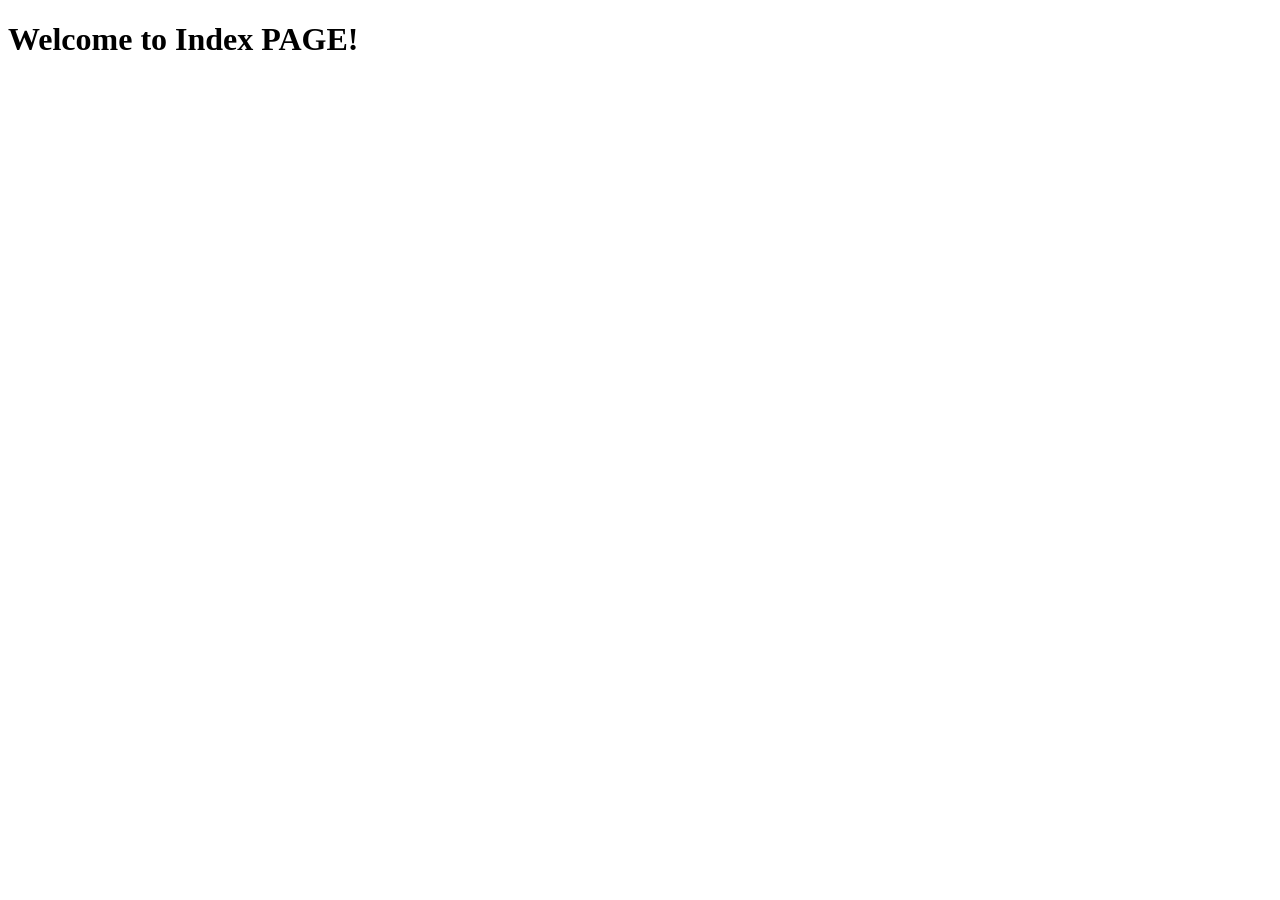
<file: src/main/resources/templates/index.html>
<!DOCTYPE html>
<html xmlns:th="http://www.thymeleaf.org">
<link rel="stylesheet" th:href="@{/css/style.css}">
<head>
    <title>Spring Security Example</title>
</head>
<body>

<input type="hidden" th:name="${_csrf.parameterName}" th:value="${_csrf.token}" />

<h1>Welcome to Index PAGE!</h1>


</body>
</html>
</file>
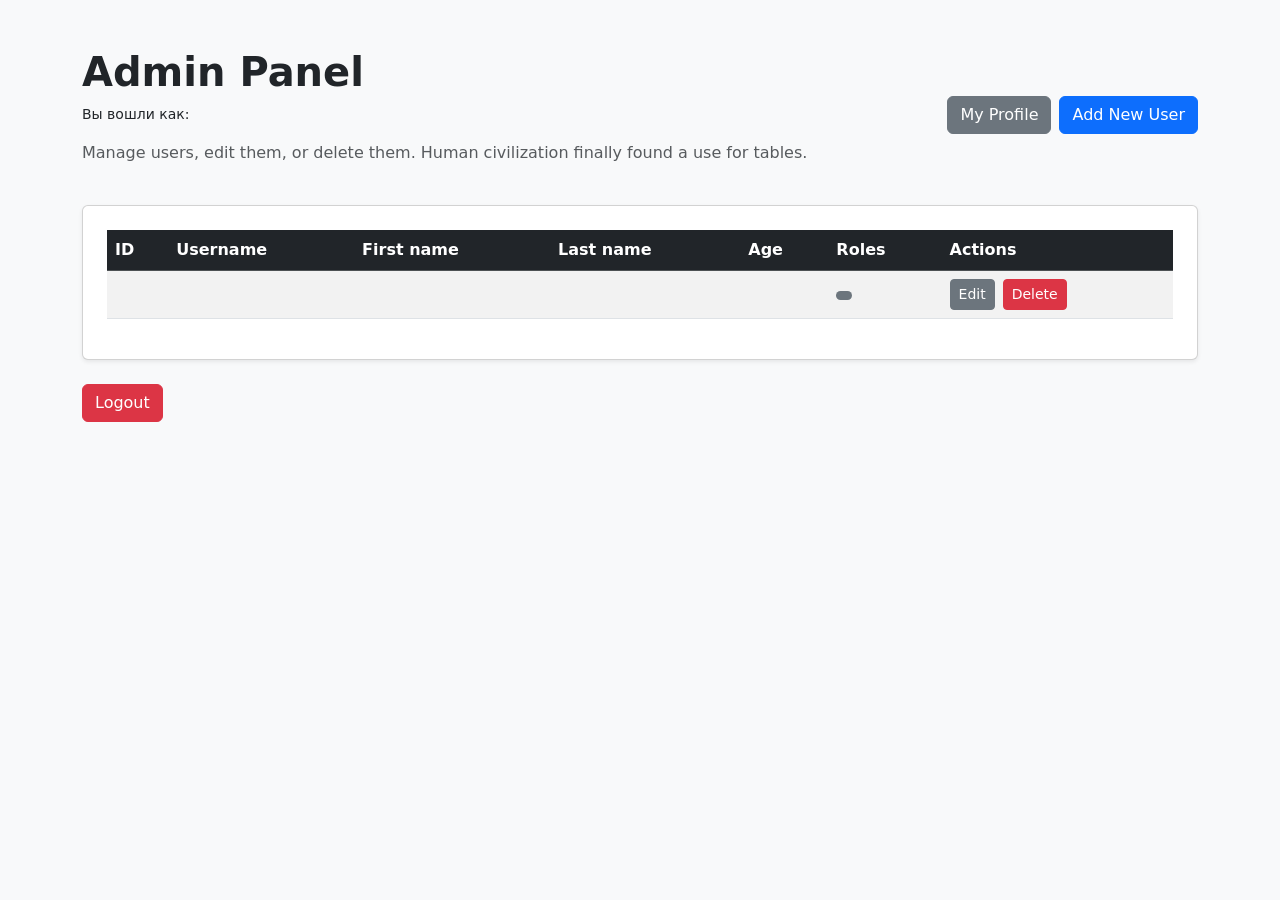
<file: src/main/resources/templates/admin.html>
<!DOCTYPE html>
<html xmlns:th="http://www.thymeleaf.org">
<head>

    <meta charset="UTF-8">
    <title>Admin Panel</title>
    <link href="https://cdn.jsdelivr.net/npm/bootstrap@5.3.7/dist/css/bootstrap.min.css"
          rel="stylesheet">
    <link rel="stylesheet" th:href="@{/css/style.css}">

</head>
<body class="bg-light">
<div class="container mt-5">
    <div class="d-flex justify-content-between align-items-center mb-4">
        <div>
            <h1 class="fw-bold">Admin Panel</h1>
            <p class="small">Вы вошли как: <strong th:text="${currentUsername}"></strong></p>
            <p class="text-muted">Manage users, edit them, or delete them. Human civilization finally found a use for tables.</p>
        </div>
        <div class="d-flex gap-2">
            <a class="btn btn-secondary" th:href="@{/user}">My Profile</a>
            <a class="btn btn-primary" th:href="@{/admin/new}">Add New User</a>
        </div>
    </div>

    <div class="card shadow-sm p-4">
        <div class="table-responsive">
            <table class="table table-striped table-hover align-middle">
                <thead class="table-dark">
                <tr>
                    <th>ID</th>
                    <th>Username</th>
                    <th>First name</th>
                    <th>Last name</th>
                    <th>Age</th>
                    <th>Roles</th>
                    <th>Actions</th>
                </tr>
                </thead>
                <tbody>
                <tr th:each="u : ${users}">
                    <td th:text="${u.id}"></td>
                    <td th:text="${u.username}"></td>
                    <td th:text="${u.firstName}"></td>
                    <td th:text="${u.lastName}"></td>
                    <td th:text="${u.age}"></td>
                    <td>
                        <span class="badge rounded-pill bg-secondary text-white me-1"
                              th:each="r : ${u.roles}"
                              th:text="${r.name}">
                        </span>
                    </td>
                    <td>
                        <div class="d-flex gap-2">

                            <a class="btn btn-secondary btn-sm"
                               th:href="@{/admin/edit(id=${u.id})}">
                                Edit
                            </a>

                            <form th:action="@{/admin/delete}" method="post">

                                <input type="hidden"
                                       name="id"
                                       th:value="${u.id}">

                                <button class="btn btn-danger btn-sm"
                                        type="submit">
                                    Delete
                                </button>

                            </form>

                        </div>
                    </td>
                </tr>
                </tbody>
            </table>
        </div>
    </div>
    <br>
    <form th:action="@{/logout}" method="post">
        <button class="btn btn-danger" type="submit">
            Logout
        </button>
    </form>
</div>
<script src="https://cdn.jsdelivr.net/npm/bootstrap@5.3.7/dist/js/bootstrap.bundle.min.js"></script>
</body>
</html>
</file>
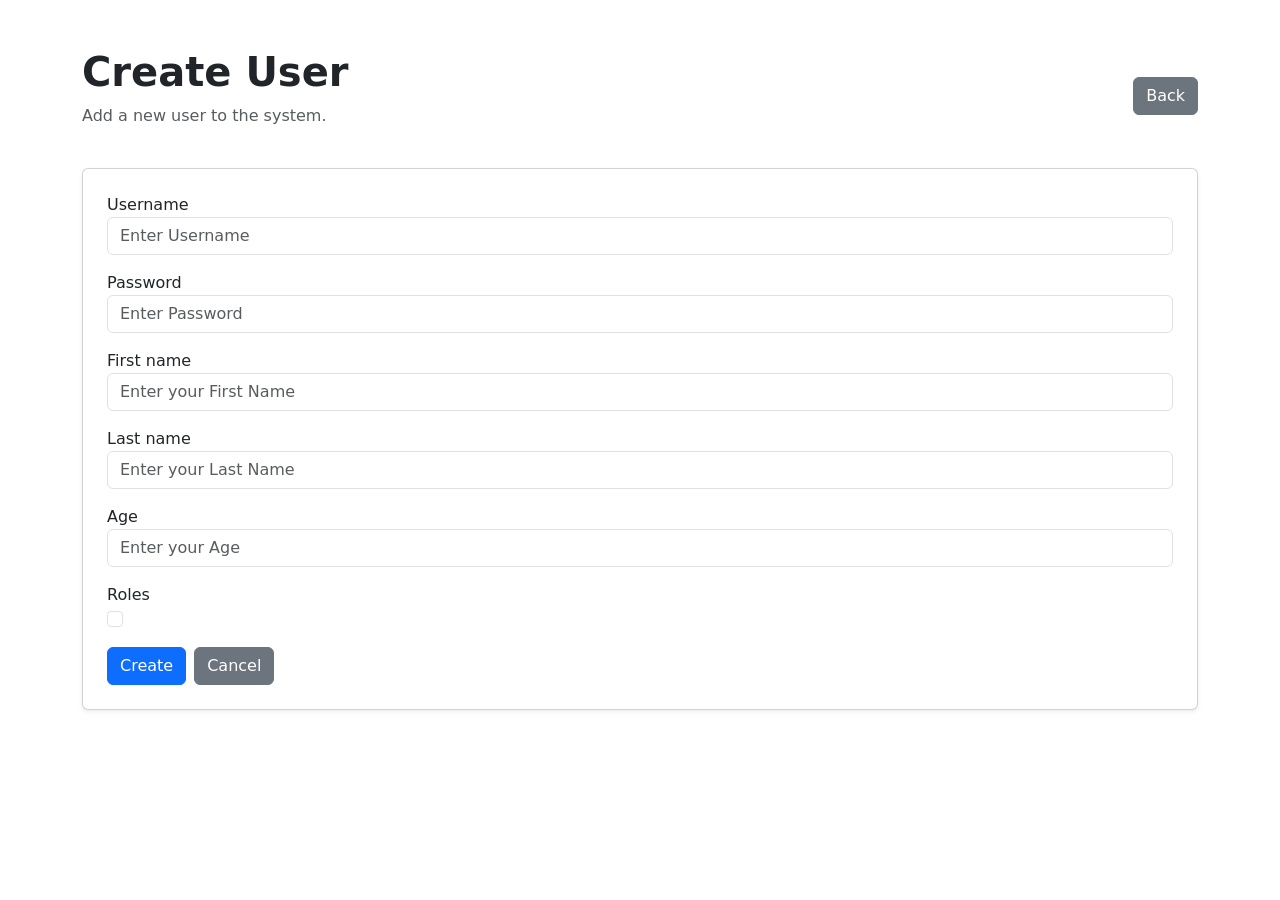
<file: src/main/resources/templates/create.html>
<!DOCTYPE html>
<html xmlns:th="http://www.thymeleaf.org">

<head>
    <meta charset="UTF-8">
    <title>New User</title>
    <link href="https://cdn.jsdelivr.net/npm/bootstrap@5.3.7/dist/css/bootstrap.min.css"
          rel="stylesheet">
    <link rel="stylesheet" th:href="@{/css/style.css}">
</head>
<body>
<div class="container mt-5">
    <div class="d-flex justify-content-between align-items-center mb-4">
        <div>
            <h1 class="fw-bold">Create User</h1>
            <p class="text-muted">Add a new user to the system.</p>
        </div>
        <a class="btn btn-secondary" th:href="@{/admin}">Back</a>
    </div>

    <div class="card shadow-sm p-4">
        <form th:action="@{/admin/save}" th:object="${userForm}" method="post">
            <input type="hidden" th:field="*{id}">

            <div class="mb-3">
                <label>Username</label>
                <input id="username" class="form-control" type="text" th:field="*{username}" placeholder="Enter Username">
                <div class="text-danger" th:if="${#fields.hasErrors('username')}" th:errors="*{username}"></div>
            </div>

            <div class="mb-3">
                <label>Password</label>
                <input id="password" class="form-control" type="password" th:field="*{password}" placeholder="Enter Password">
                <div class="text-danger" th:if="${#fields.hasErrors('password')}" th:errors="*{password}"></div>
            </div>

            <div class="mb-3">
                <label>First name</label>
                <input id="firstName" class="form-control" type="text" th:field="*{firstName}" placeholder="Enter your First Name">
                <div class="text-danger" th:if="${#fields.hasErrors('firstName')}" th:errors="*{firstName}"></div>
            </div>

            <div class="mb-3">
                <label>Last name</label>
                <input id="lastName" class="form-control" type="text" th:field="*{lastName}"placeholder="Enter your Last Name">
                <div class="text-danger" th:if="${#fields.hasErrors('lastName')}" th:errors="*{lastName}"></div>
            </div>

            <div class="mb-3">
                <label>Age</label>
                <input id="age" class="form-control" type="number" th:field="*{age}" placeholder="Enter your Age">
                <div class="text-danger" th:if="${#fields.hasErrors('age')}" th:errors="*{age}"></div>
            </div>

            <div class="mb-3">

                <label>Roles</label>

                <div th:each="role : ${allRoles}">

                    <div class="form-check mb-2">
                        <input class="form-check-input"
                               type="checkbox"
                               name="roleIds"
                               th:value="${role.id}">

                        <label class="form-check-label"
                               th:text="${role.name}">
                        </label>
                    </div>

                </div>

                <div class="text-danger"
                     th:if="${#fields.hasErrors('roleIds')}"
                     th:errors="*{roleIds}">
                </div>

            </div>

            <div class="d-flex gap-2">
                <button class="btn btn-primary" type="submit">Create</button>
                <a class="btn btn-secondary" th:href="@{/admin}">Cancel</a>
            </div>
        </form>
    </div>
</div>
<script src="https://cdn.jsdelivr.net/npm/bootstrap@5.3.7/dist/js/bootstrap.bundle.min.js"></script>
</body>
</html>
</file>
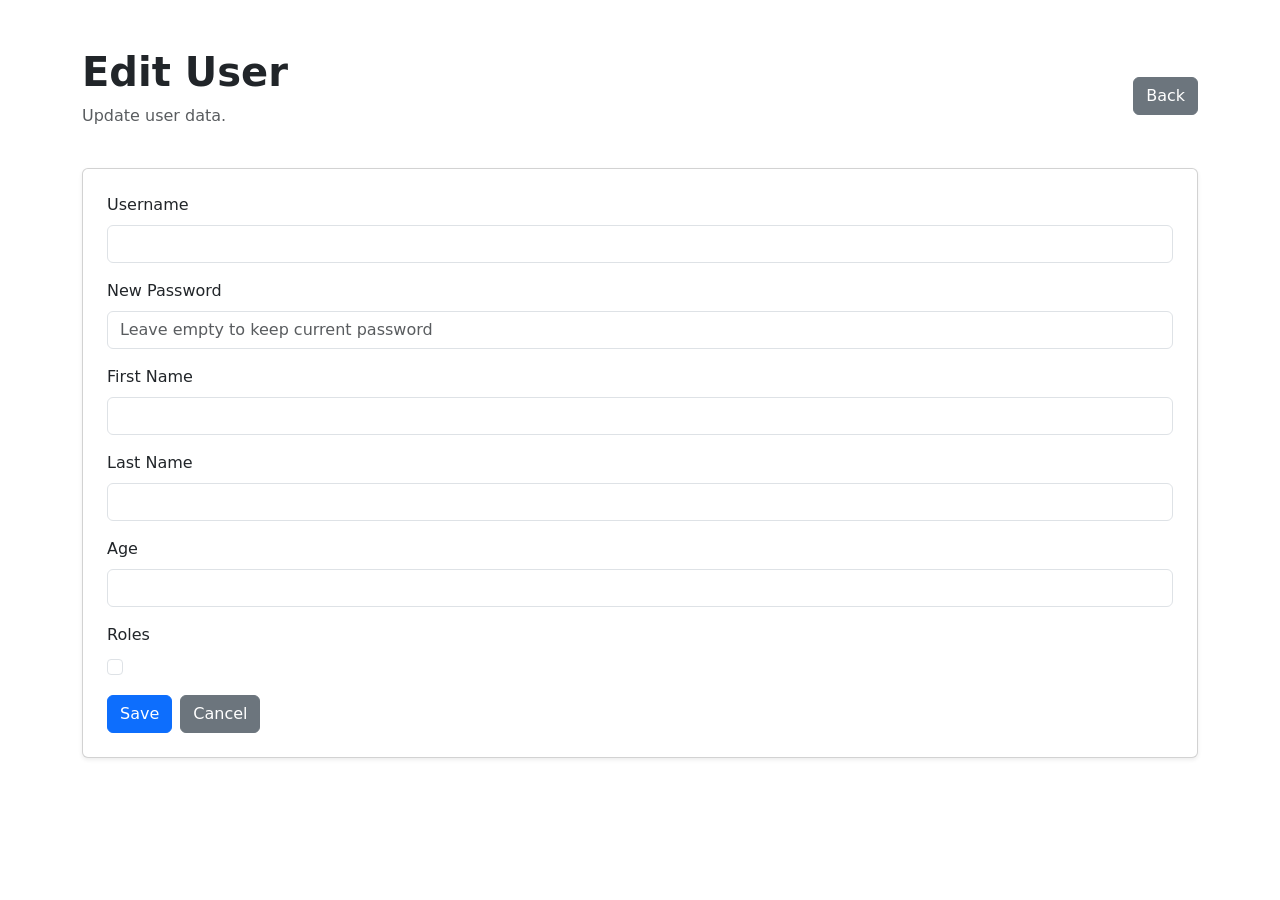
<file: src/main/resources/templates/edit.html>
<!DOCTYPE html>
<html xmlns:th="http://www.thymeleaf.org">
<head>
    <meta charset="UTF-8">
    <title>Edit User</title>
    <link href="https://cdn.jsdelivr.net/npm/bootstrap@5.3.7/dist/css/bootstrap.min.css"
          rel="stylesheet">
    <link rel="stylesheet" th:href="@{/css/style.css}">
</head>
<body>
<div class="container mt-5">
    <div class="d-flex justify-content-between align-items-center mb-4">
        <div>
            <h1 class="fw-bold">Edit User</h1>
            <p class="text-muted">Update user data.</p>
        </div>
        <a class="btn btn-secondary" th:href="@{/admin}">Back</a>
    </div>

    <div class="card shadow-sm p-4">
        <form th:action="@{/admin/save}" th:object="${userForm}" method="post">
            <input type="hidden" th:field="*{id}">

            <div class="mb-3">
                <label class="form-label">Username</label>
                <input class="form-control" type="text" th:field="*{username}">
            </div>

            <div class="mb-3">
                <label class="form-label">New Password</label>
                <input class="form-control" type="password" name="newPassword" placeholder="Leave empty to keep current password">
            </div>

            <div class="mb-3">
                <label class="form-label">First Name</label>
                <input class="form-control" type="text" th:field="*{firstName}">
            </div>

            <div class="mb-3">
                <label class="form-label">Last Name</label>
                <input class="form-control" type="text" th:field="*{lastName}">
            </div>

            <div class="mb-3">
                <label class="form-label">Age</label>
                <input class="form-control" type="number" th:field="*{age}" required>
                <div class="text-danger" th:if="${#fields.hasErrors('age')}" th:errors="*{age}"></div>
            </div>

            <div class="mb-3">
                <label class="form-label">Roles</label>

                <div th:each="role : ${allRoles}" class="form-check mb-2">

                    <input class="form-check-input"
                           type="checkbox"
                           name="roleIds"
                           th:value="${role.id}"
                           th:checked="${userForm.roleIds != null and userForm.roleIds.contains(role.id)}">

                    <label class="form-check-label"
                           th:text="${role.name}">
                    </label>

                </div>

                <div class="text-danger"
                     th:if="${#fields.hasErrors('roleIds')}"
                     th:errors="*{roleIds}">
                </div>
            </div>

            <div class="d-flex gap-2">
                <button class="btn btn-primary" type="submit">Save</button>
                <a class="btn btn-secondary" th:href="@{/admin}">Cancel</a>
            </div>
        </form>
    </div>
</div>
<script src="https://cdn.jsdelivr.net/npm/bootstrap@5.3.7/dist/js/bootstrap.bundle.min.js"></script>
</body>
</html>
</file>
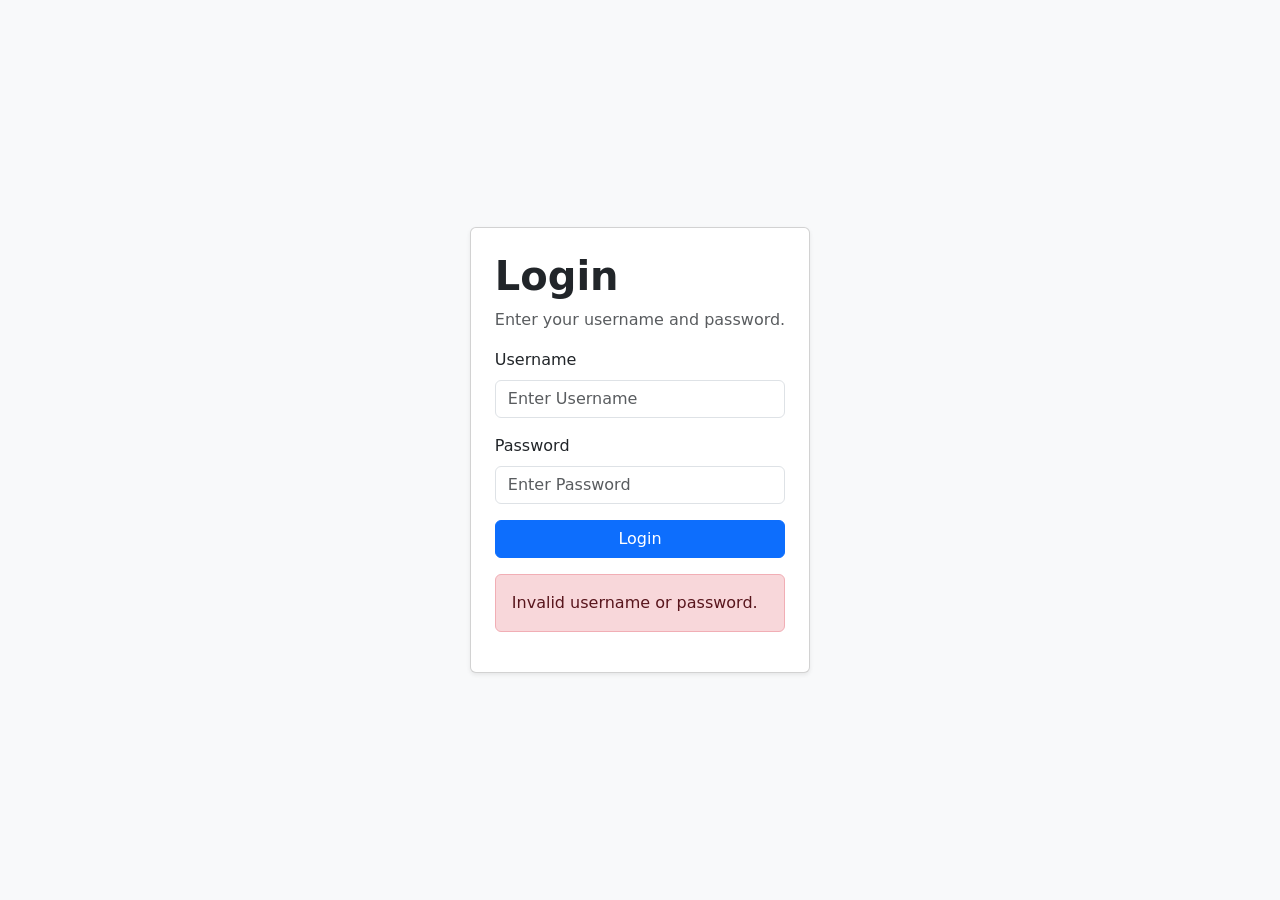
<file: src/main/resources/templates/login.html>
<!DOCTYPE html>
<html xmlns:th="http://www.thymeleaf.org">
<head>
    <meta charset="UTF-8">
    <title>Login</title>
    <link href="https://cdn.jsdelivr.net/npm/bootstrap@5.3.7/dist/css/bootstrap.min.css"
          rel="stylesheet">
    <link rel="stylesheet" th:href="@{/css/style.css}">
</head>
<body class="bg-light d-flex align-items-center justify-content-center vh-100">
<div class="auth-wrap">
    <div class="card shadow-sm p-4 auth-card">
        <h1 class="fw-bold mb-2">Login</h1>
        <p class="text-muted">Enter your username and password.</p>

        <form th:action="@{/login}" method="post">
            <input type="hidden" th:name="${_csrf.parameterName}" th:value="${_csrf.token}"/>

            <div class="mb-3">
                <label class="form-label">Username</label>
                <input class="form-control" type="text" name="username" placeholder="Enter Username" autocomplete="username">
            </div>

            <div class="mb-3">
                <label class="form-label">Password</label>
                <input class="form-control" type="password" name="password" placeholder="Enter Password" autocomplete="current-password">
            </div>

            <button class="btn btn-primary w-100" type="submit">Login</button>

            <div class="alert alert-danger mt-3"
                 th:if="${param.error}">
                Invalid username or password.
            </div>
        </form>
    </div>
</div>
<script src="https://cdn.jsdelivr.net/npm/bootstrap@5.3.7/dist/js/bootstrap.bundle.min.js"></script>
</body>
</html>
</file>
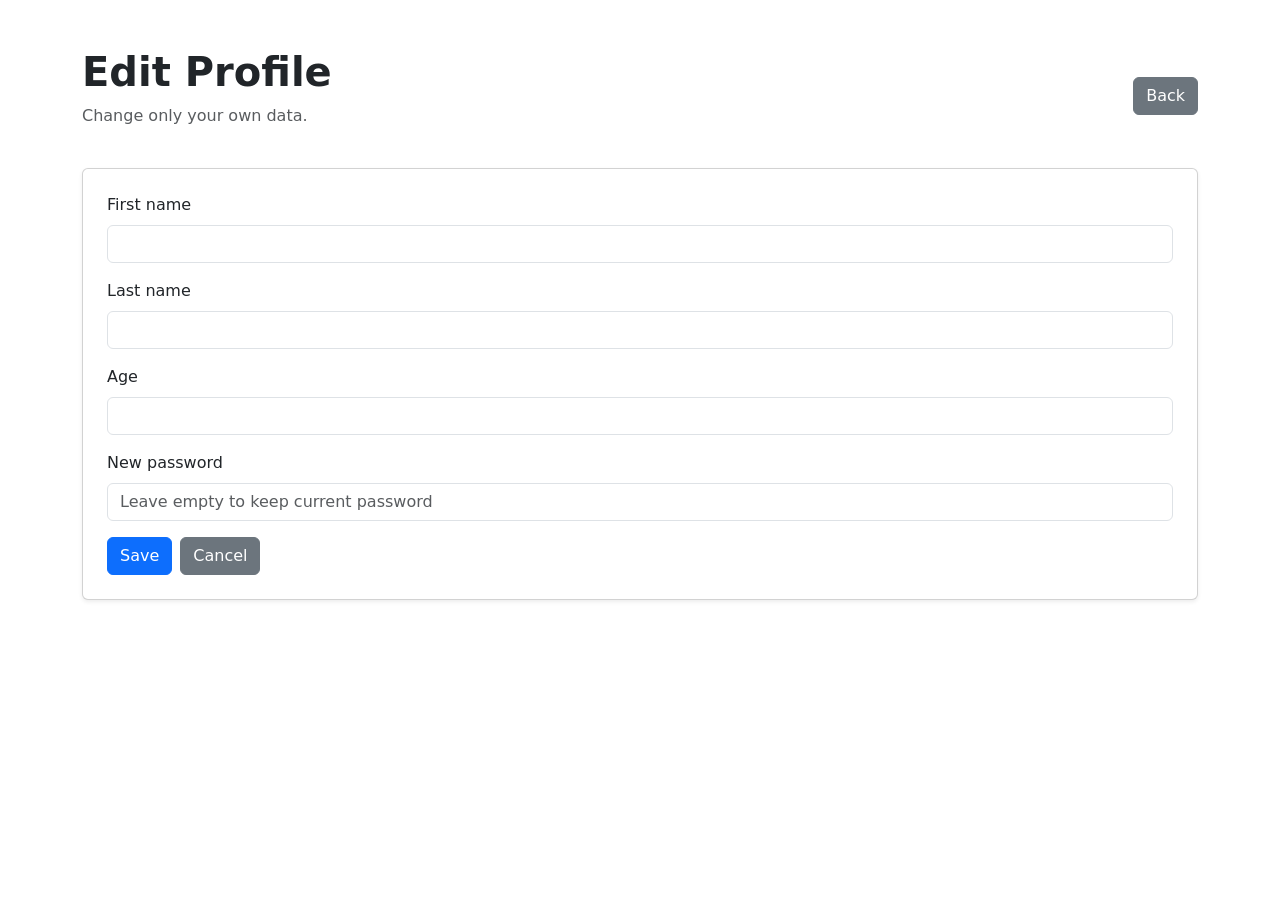
<file: src/main/resources/templates/user-edit.html>
<!DOCTYPE html>
<html xmlns:th="http://www.thymeleaf.org" lang="ru">
<head>
    <meta charset="UTF-8">
    <title>Edit Profile</title>
    <link href="https://cdn.jsdelivr.net/npm/bootstrap@5.3.7/dist/css/bootstrap.min.css"
          rel="stylesheet">
    <link rel="stylesheet" th:href="@{/css/style.css}">
</head>
<body>
<div class="container mt-5">
    <div class="d-flex justify-content-between align-items-center mb-4">
        <div>
            <h1 class="fw-bold">Edit Profile</h1>
            <p class="text-muted">Change only your own data.</p>
        </div>

        <div class="actions">
            <a class="btn btn-secondary" th:href="@{/user}">Back</a>
        </div>
    </div>

    <div class="card shadow-sm p-4">
        <form th:action="@{/user/edit}" th:object="${userProfileForm}" method="post">
            <input type="hidden" th:field="*{id}"/>

            <div class="mb-3">
                <label class="form-label" for="firstName">First name</label>
                <input id="firstName" class="form-control" type="text" th:field="*{firstName}">
                <div class="text-danger" th:if="${#fields.hasErrors('firstName')}" th:errors="*{firstName}"></div>
            </div>

            <div class="mb-3">
                <label class="form-label" for="lastName">Last name</label>
                <input id="lastName" class="form-control" type="text" th:field="*{lastName}">
                <div class="text-danger" th:if="${#fields.hasErrors('lastName')}" th:errors="*{lastName}"></div>
            </div>

            <div class="mb-3">
                <label class="form-label" for="age">Age</label>
                <input id="age" class="form-control" type="number" th:field="*{age}">
                <div class="text-danger" th:if="${#fields.hasErrors('age')}" th:errors="*{age}"></div>
            </div>

            <div class="mb-3">
                <label class="form-label" for="newPassword">New password</label>
                <input id="newPassword" class="form-control" type="password" th:field="*{newPassword}"
                       autocomplete="new-password" placeholder="Leave empty to keep current password">
                <div class="text-danger" th:if="${#fields.hasErrors('newPassword')}" th:errors="*{newPassword}"></div>
            </div>

            <div class="d-flex gap-2">
                <button class="btn btn-primary" type="submit">Save</button>
                <a class="btn btn-secondary" th:href="@{/user}">Cancel</a>
            </div>
        </form>
    </div>
</div>
<script src="https://cdn.jsdelivr.net/npm/bootstrap@5.3.7/dist/js/bootstrap.bundle.min.js"></script>
</body>
</html>
</file>
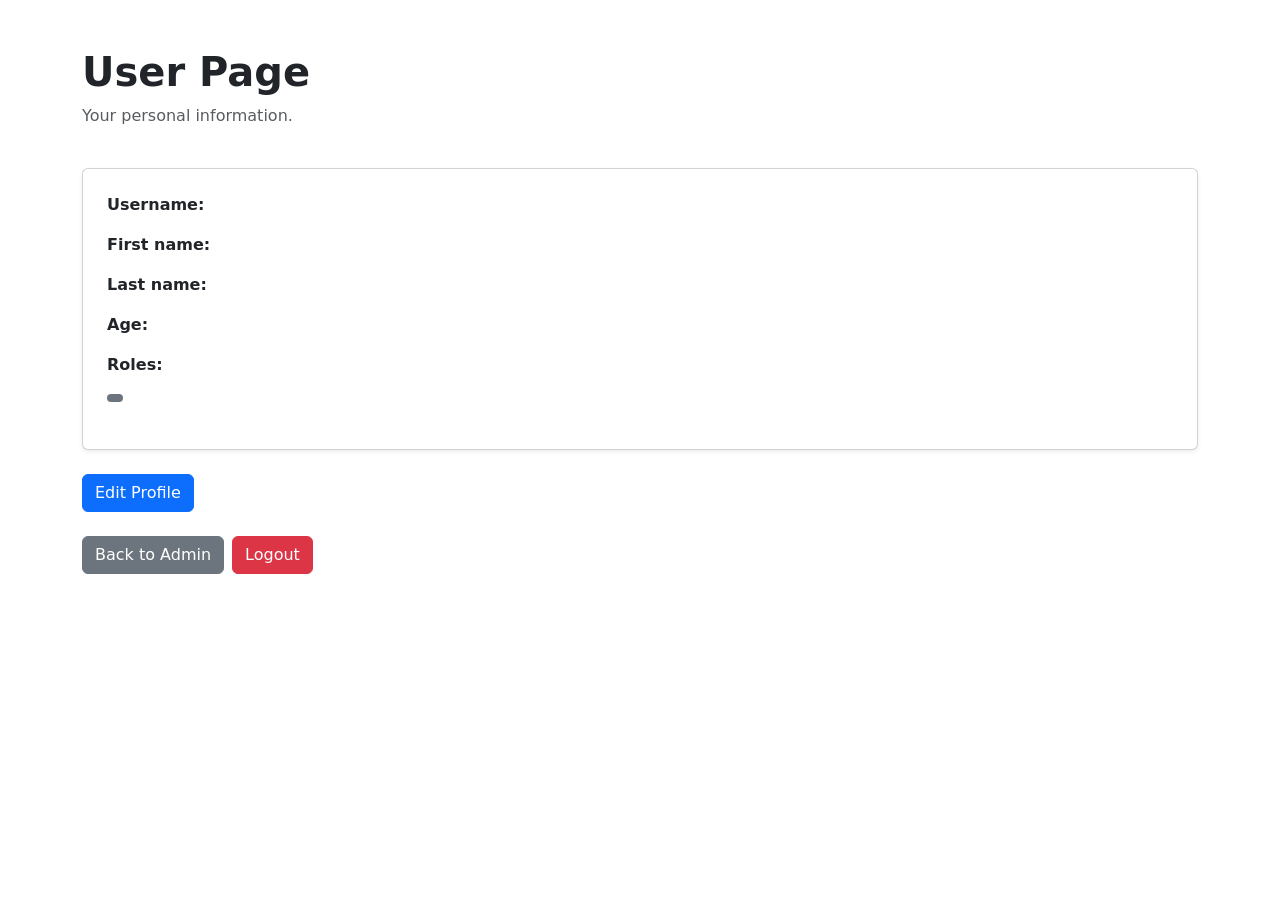
<file: src/main/resources/templates/user.html>
<!DOCTYPE html>
<html xmlns:th="http://www.thymeleaf.org"
      xmlns:sec="http://www.thymeleaf.org/extras/spring-security">
<head>
    <meta charset="UTF-8">
    <title>User Page</title>
    <link href="https://cdn.jsdelivr.net/npm/bootstrap@5.3.7/dist/css/bootstrap.min.css"
          rel="stylesheet">
    <link rel="stylesheet" th:href="@{/css/style.css}">
</head>
<body>
<div class="container mt-5">
    <div class="d-flex justify-content-between align-items-center mb-4">
        <div>
            <h1 class="fw-bold">User Page</h1>
            <p class="text-muted">Your personal information.</p>
        </div>
    </div>

    <div class="card shadow-sm p-4">
        <div class="mb-3">
            <strong>Username:</strong>
            <div th:text="${user.username}"></div>
        </div>

        <div class="mb-3">
            <strong>First name:</strong>
            <div th:text="${user.firstName}"></div>
        </div>

        <div class="mb-3">
            <strong>Last name:</strong>
            <div th:text="${user.lastName}"></div>
        </div>

        <div class="mb-3">
            <strong>Age:</strong>
            <div th:text="${user.age}"></div>
        </div>

        <div class="mb-3">
            <strong>Roles:</strong>

            <div class="mt-2">
                <span class="badge rounded-pill bg-secondary text-white me-1"
                      th:each="role : ${user.roles}"
                      th:text="${role.name}">
                </span>
            </div>
        </div>
    </div>

    <div class="mt-4">
        <a class="btn btn-primary"
           th:href="@{/user/edit}">
            Edit Profile
        </a>
    </div>

    <div class="d-flex gap-2 align-items-center mt-4">
        <a class="btn btn-secondary" th:href="@{/admin}" sec:authorize="hasRole('ADMIN')">
            Back to Admin
        </a>

        <form th:action="@{/logout}" method="post">
            <button class="btn btn-danger" type="submit">
                Logout
            </button>
        </form>
    </div>

</div>
<script src="https://cdn.jsdelivr.net/npm/bootstrap@5.3.7/dist/js/bootstrap.bundle.min.js"></script>
</body>
</html>
</file>
